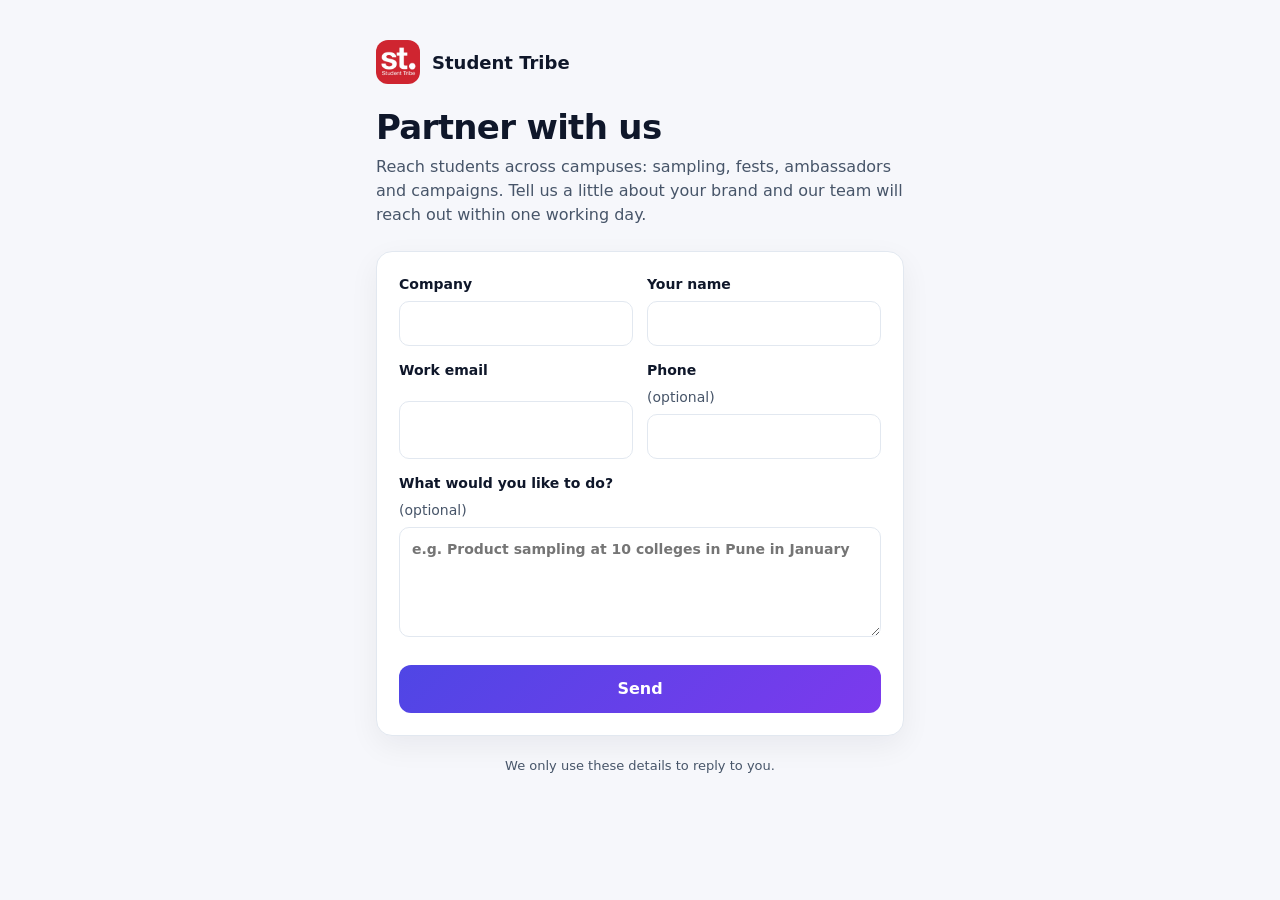
<file: partner.html>
<!doctype html>
<html lang="en">
<head>
  <meta charset="utf-8" />
  <meta name="viewport" content="width=device-width, initial-scale=1" />
  <title>Partner with Student Tribe</title>
  <meta name="description" content="Reach students on campus with Student Tribe. Tell us about your brand and we will get back to you." />
  <link rel="icon" href="logo.jpg" />
  <style>
    :root { --bg: #f6f7fb; --card: #ffffff; --text: #0f172a; --muted: #475569; --line: #e2e8f0; --accent: #4f46e5; --accent-2: #7c3aed; --ok: #047857; --bad: #be123c; }
    @media (prefers-color-scheme: dark) { :root { --bg: #0b1020; --card: #121a2e; --text: #f1f5f9; --muted: #94a3b8; --line: #23304d; --accent: #818cf8; --accent-2: #a78bfa; --ok: #34d399; --bad: #fb7185; } }
    * { box-sizing: border-box; }
    body { margin: 0; background: var(--bg); color: var(--text); font: 16px/1.5 system-ui, -apple-system, "Segoe UI", Roboto, sans-serif; }
    main { max-width: 560px; margin: 0 auto; padding: 40px 16px 56px; }
    .brand { display: flex; align-items: center; gap: 12px; margin-bottom: 24px; }
    .brand img { width: 44px; height: 44px; border-radius: 12px; }
    .brand strong { font-size: 18px; }
    h1 { font-size: clamp(26px, 6vw, 34px); line-height: 1.15; margin: 0 0 8px; letter-spacing: -0.02em; }
    p.lead { color: var(--muted); margin: 0 0 24px; }
    form { background: var(--card); border: 1px solid var(--line); border-radius: 16px; padding: 22px; display: grid; gap: 14px; box-shadow: 0 10px 30px rgba(15, 23, 42, 0.06); }
    label { display: grid; gap: 6px; font-size: 14px; font-weight: 600; }
    label span.opt { font-weight: 400; color: var(--muted); }
    input, textarea { width: 100%; font: inherit; color: var(--text); background: transparent; border: 1px solid var(--line); border-radius: 10px; padding: 11px 12px; min-height: 44px; }
    input:focus, textarea:focus { outline: 2px solid var(--accent); outline-offset: 1px; border-color: transparent; }
    textarea { min-height: 110px; resize: vertical; }
    .row { display: grid; grid-template-columns: 1fr 1fr; gap: 14px; }
    @media (max-width: 520px) { .row { grid-template-columns: 1fr; } }
    .trap { position: absolute; left: -9999px; width: 1px; height: 1px; overflow: hidden; }
    button { min-height: 48px; border: 0; border-radius: 12px; font: inherit; font-weight: 700; color: #fff; cursor: pointer; background: linear-gradient(135deg, var(--accent), var(--accent-2)); }
    button[disabled] { opacity: 0.7; cursor: wait; }
    .msg { margin: 0; font-size: 14px; font-weight: 600; }
    .msg.ok { color: var(--ok); } .msg.bad { color: var(--bad); }
    .done { text-align: center; padding: 28px 22px; }
    .done h2 { margin: 8px 0; }
    footer { margin-top: 20px; font-size: 13px; color: var(--muted); text-align: center; }
  </style>
</head>
<body>
  <main>
    <div class="brand"><img src="logo.jpg" alt="" /><strong>Student Tribe</strong></div>
    <h1>Partner with us</h1>
    <p class="lead">Reach students across campuses: sampling, fests, ambassadors and campaigns. Tell us a little about your brand and our team will reach out within one working day.</p>

    <form id="f" novalidate>
      <div class="row">
        <label>Company <input name="company" autocomplete="organization" required maxlength="120" /></label>
        <label>Your name <input name="name" autocomplete="name" required maxlength="80" /></label>
      </div>
      <div class="row">
        <label>Work email <input name="email" type="email" autocomplete="email" required maxlength="120" /></label>
        <label>Phone <span class="opt">(optional)</span><input name="phone" type="tel" autocomplete="tel" maxlength="30" /></label>
      </div>
      <label>What would you like to do? <span class="opt">(optional)</span>
        <textarea name="message" maxlength="2000" placeholder="e.g. Product sampling at 10 colleges in Pune in January"></textarea>
      </label>
      <div class="trap" aria-hidden="true"><label>Website <input name="website" tabindex="-1" autocomplete="off" /></label></div>
      <p class="msg" id="m" role="status" aria-live="polite"></p>
      <button id="b" type="submit">Send</button>
    </form>
    <footer>We only use these details to reply to you.</footer>
  </main>
  <script>
    (function () {
      var f = document.getElementById('f'), m = document.getElementById('m'), b = document.getElementById('b');
      var URL_ = 'https://us-central1-stpayrollinvoices.cloudfunctions.net/crmLeadForm';
      function say(t, ok) { m.textContent = t; m.className = 'msg ' + (ok ? 'ok' : 'bad'); }
      f.addEventListener('submit', function (e) {
        e.preventDefault();
        var d = {}; new FormData(f).forEach(function (v, k) { d[k] = String(v); });
        if (!d.company.trim() || !d.name.trim()) { say('Enter your company and your name.'); return; }
        if (!/^[^\s@]+@[^\s@]+\.[^\s@]+$/.test(d.email.trim())) { say('Enter a valid work email.'); f.email.focus(); return; }
        b.disabled = true; b.textContent = 'Sending…'; say('');
        fetch(URL_, { method: 'POST', headers: { 'Content-Type': 'application/json' }, body: JSON.stringify(d) })
          .then(function (r) { return r.json().catch(function () { return {}; }).then(function (j) { return { ok: r.ok, j: j }; }); })
          .then(function (x) {
            if (!x.ok) throw new Error(x.j.error || 'Could not send. Try again.');
            f.innerHTML = '<div class="done"><h2>Thank you!</h2><p class="lead" style="margin:0">We have your details. Someone from our brand team will be in touch within one working day.</p></div>';
          })
          .catch(function (err) { say(err.message || 'Could not send. Check your connection and try again.'); b.disabled = false; b.textContent = 'Send'; });
      });
    })();
  </script>
</body>
</html>
</file>
